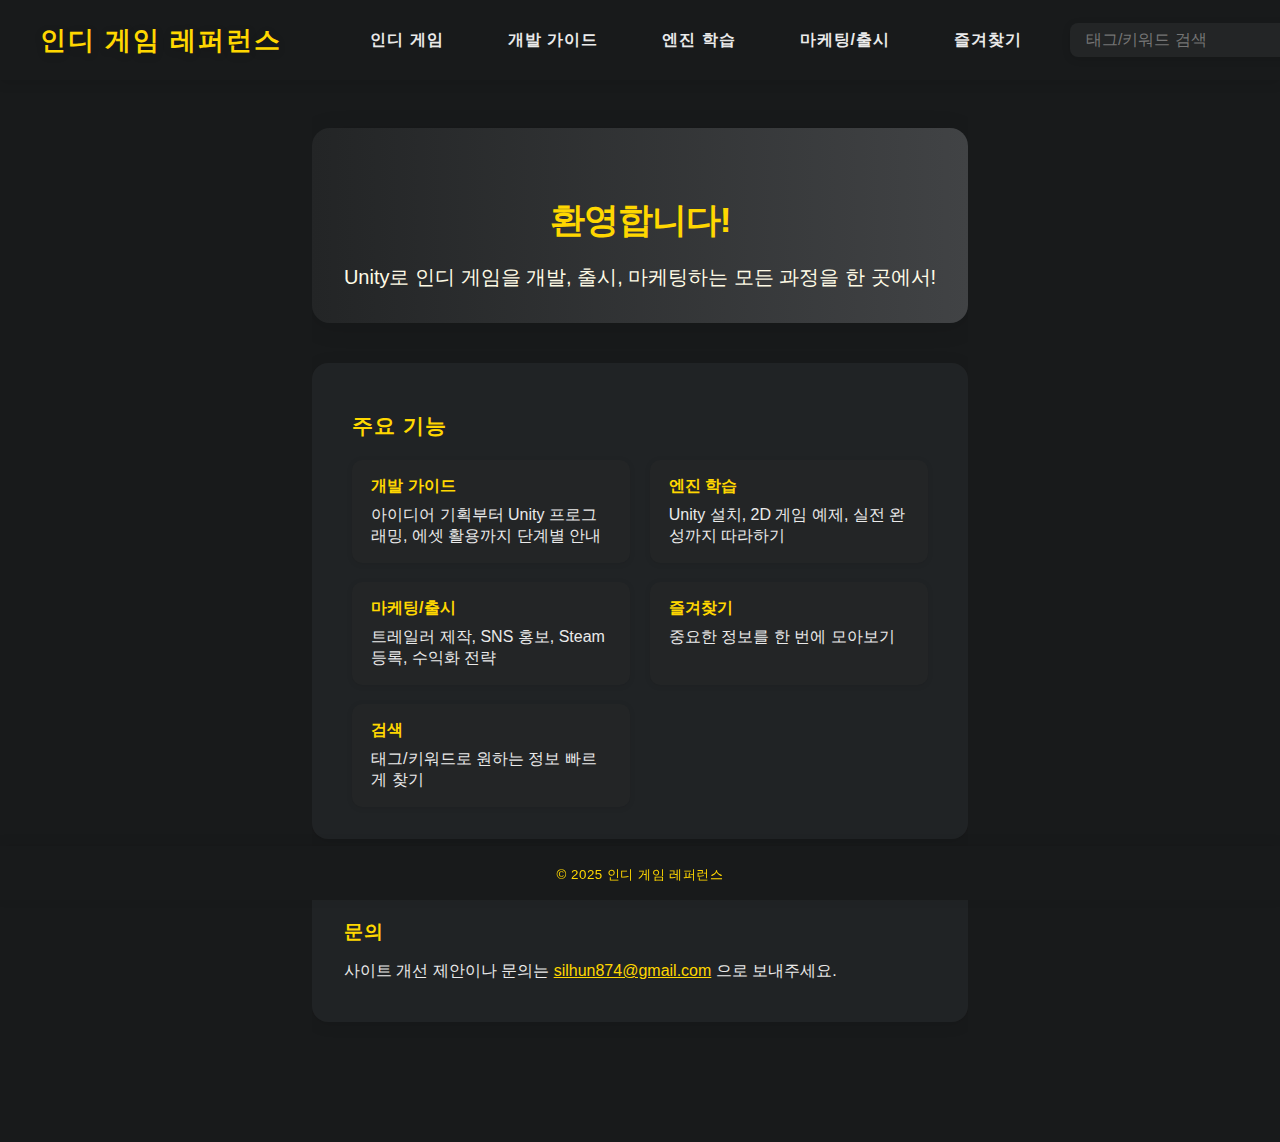
<file: IndieGame/index.html>
<!DOCTYPE html>
<html lang="ko">
<head>
  <meta charset="UTF-8">
  <title>인디 게임 레퍼런스</title>
  <link rel="stylesheet" href="style.css">
</head>
<body>
  <header>
    <div class="header-inner">
      <h1 id="main-title" style="margin-left:0; cursor:pointer;">인디 게임 레퍼런스</h1>
      <nav>
        <ul>
          <li class="dropdown">
            <a href="#" data-page="about">인디 게임</a>
            <ul class="dropdown-menu">
              <li><a href="#" data-detail="인디 게임">소개/특징</a></li>
            </ul>
          </li>
          <li class="dropdown">
            <a href="#" data-page="guide">개발 가이드</a>
            <ul class="dropdown-menu">
              <li><a href="#" data-detail="기획">기획</a></li>
              <li><a href="#" data-detail="그래픽/사운드">그래픽/사운드</a></li>
              <li><a href="#" data-detail="프로그래밍">프로그래밍</a></li>
              <li><a href="#" data-detail="에셋 추천">에셋 추천</a></li>
            </ul>
          </li>
          <li class="dropdown">
            <a href="#" data-page="engine">엔진 학습</a>
            <ul class="dropdown-menu">
              <li><a href="#" data-detail="설치 및 환경 세팅">설치 및 환경 세팅</a></li>
              <li><a href="#" data-detail="2D 게임 예제">2D 게임 예제</a></li>
              <li><a href="#" data-detail="간단한 2D 게임 완성">간단한 2D 게임 완성</a></li>
            </ul>
          </li>
          <li class="dropdown">
            <a href="#" data-page="marketing">마케팅/출시</a>
            <ul class="dropdown-menu">
              <li><a href="#" data-detail="SNS 마케팅">SNS 마케팅</a></li>
              <li><a href="#" data-detail="플랫폼 배포">플랫폼 배포</a></li>
              <li><a href="#" data-detail="수익화">수익화</a></li>
            </ul>
          </li>
          <li><a href="#" data-page="favorites">즐겨찾기</a></li>
        </ul>
      </nav>
      <form id="searchForm" style="margin-left:auto; display:flex; align-items:center;">
        <input type="text" id="searchInput" placeholder="태그/키워드 검색" autocomplete="off">
        <button type="submit" id="searchBtn" style="margin-left:0.5rem; background:#ffd700; border:none; border-radius:4px; padding:0.5rem 1rem; font-weight:bold; cursor:pointer; color:#181a1b;">검색</button>
      </form>
    </div>
  </header>
  <main id="content">
    <!-- 동적으로 내용이 바뀝니다 -->
  </main>
  <footer>
    <small>© 2025 인디 게임 레퍼런스</small>
  </footer>
  <script src="app.js"></script>
</body>
</html>
</file>
<file: IndieGame/style.css>
body {
  font-family: 'Pretendard', 'Segoe UI', 'Apple SD Gothic Neo', sans-serif;
  margin: 0;
  background: #181a1b;
  color: #eaeaea;
  min-height: 100vh;
  display: flex;
  flex-direction: column;
  overflow-y: auto;
}

header {
  background: #181a1b;
  color: #fff;
  padding: 0;
  box-shadow: 0 2px 12px rgba(0,0,0,0.12);
  position: relative;
  z-index: 10;
}

.header-inner {
  max-width: 1200px;
  margin: 0 auto;
  padding: 0 2rem;
  display: flex;
  align-items: center;
  height: 80px;
  justify-content: flex-start;
  flex-wrap: nowrap;      /* 한 줄로 고정 */
  gap: 2rem;
}

header h1 {
  margin: 0 2.5rem 0 0;
  font-size: 1.6rem;
  font-weight: 900;
  letter-spacing: 2px;
  color: #ffd700;
  text-shadow: 0 2px 8px rgba(0,0,0,0.18);
  transition: color 0.2s;
  white-space: nowrap;    /* 줄바꿈 방지 */
}

nav ul {
  list-style: none;
  padding: 0;
  margin: 0;
  display: flex;
  gap: 2rem;
  align-items: center;
  flex-wrap: nowrap;
  position: relative;
}

nav li {
  white-space: nowrap;    /* 메뉴 항목 줄바꿈 방지 */
}

form#searchForm {
  margin-left: auto;
  display: flex;
  align-items: center;
  flex-wrap: nowrap;      /* 검색폼도 한 줄로 */
}

#searchInput {
  min-width: 180px;
  max-width: 240px;
  padding: 0.5rem 1rem;
  border-radius: 8px;
  border: none;
  font-size: 1rem;
  background: #232526;
  color: #ffd700;
  box-shadow: 0 2px 8px rgba(0,0,0,0.12);
  transition: box-shadow 0.2s, background 0.2s;
  outline: none;
  white-space: nowrap;    /* 검색창 줄바꿈 방지 */
}

#searchBtn {
  margin-left: 0.5rem;
  background: #ffd700;
  border: none;
  border-radius: 4px;
  padding: 0.5rem 1rem;
  font-weight: bold;
  cursor: pointer;
  color: #181a1b;
  white-space: nowrap;    /* 버튼 줄바꿈 방지 */
}

nav a {
  color: #eaeaea;
  text-decoration: none;
  font-weight: 700;
  font-size: 1rem;
  padding: 0.5rem 1rem;
  border-radius: 6px;
  transition: 
    background 0.2s, 
    color 0.2s, 
    box-shadow 0.25s cubic-bezier(.4,2,.6,1),
    transform 0.18s cubic-bezier(.4,2,.6,1);
  position: relative;
  letter-spacing: 1px;
  display: block;
}

nav a:hover, nav a.active {
  background: #ffd700;
  color: #181a1b;
  font-weight: 900;
  box-shadow: 0 6px 24px 0 rgba(255,215,0,0.18), 0 1.5px 0 #ffd700;
  transform: translateY(-2px) scale(1.06);
  text-decoration: none;
  outline: none;
}

nav a:focus-visible {
  outline: 2px solid #ffd700;
  outline-offset: 2px;
}

main {
  padding: 3rem 0 5rem 0;
  min-height: 60vh;
  flex: 1 0 auto;
  overflow-y: auto;
  max-width: 1200px;
  margin: 0 auto;
}

section {
  margin-bottom: 2.5rem;
  background: rgba(34,36,38,0.85);
  border-radius: 16px;
  padding: 2rem 2.5rem;
  box-shadow: 0 2px 16px rgba(0,0,0,0.10);
}

section h2 {
  font-size: 1.5rem;
  font-weight: 800;
  color: #ffd700;
  margin-bottom: 1.2rem;
  letter-spacing: 1px;
}

button.favorite {
  background: #ffd700;
  border: none;
  padding: 0.3rem 0.7rem;
  margin-left: 0.5rem;
  cursor: pointer;
  border-radius: 4px;
  font-size: 1em;
  transition: background 0.2s;
  color: #181a1b;
  font-weight: bold;
  vertical-align: middle;
}
button.favorite:hover {
  background: #ff8c00;
  color: #fff;
}

footer {
  background: #181a1b;
  color: #ffd700;
  text-align: center;
  padding: 1.2rem 0 1rem 0;
  position: fixed;
  left: 0;
  bottom: 0;
  width: 100%;
  margin-top: 0;
  z-index: 100;
  font-size: 1rem;
  letter-spacing: 0.5px;
  box-shadow: 0 -2px 12px rgba(0,0,0,0.08);
}

/* 추가된 스타일 */
.main-visual {
  background: linear-gradient(90deg, #232526 0%, #414345 100%);
  border-radius: 18px;
  padding: 2.5rem 2rem 2rem 2rem;
  margin-bottom: 2.5rem;
  box-shadow: 0 4px 24px rgba(0,0,0,0.12);
  text-align: center;
}
.main-visual h2 {
  font-size: 2.2rem;
  color: #ffd700;
  margin-bottom: 1rem;
  font-weight: 900;
  letter-spacing: -1px;
}
.main-desc {
  font-size: 1.25rem;
  color: #fffbe6;
  margin-bottom: 0;
}

.features {
  background: rgba(34,36,38,0.92);
  border-radius: 16px;
  padding: 2rem 2.5rem;
  margin-bottom: 2.5rem;
  box-shadow: 0 2px 16px rgba(0,0,0,0.10);
}
.features h2 {
  color: #ffd700;
  font-size: 1.3rem;
  margin-bottom: 1.2rem;
}
.feature-list {
  list-style: none;
  padding: 0;
  margin: 0;
  display: grid;
  grid-template-columns: repeat(auto-fit, minmax(220px, 1fr));
  gap: 1.2rem;
}
.feature-list li {
  background: #232526;
  border-radius: 10px;
  padding: 1rem 1.2rem;
  color: #ffd700;
  font-weight: 700;
  box-shadow: 0 1px 6px rgba(0,0,0,0.08);
  display: flex;
  flex-direction: column;
  gap: 0.5rem;
}
.feature-list li span {
  color: #eaeaea;
  font-weight: 400;
  font-size: 1rem;
}

.contact {
  background: rgba(34,36,38,0.92);
  border-radius: 16px;
  padding: 1.5rem 2rem;
  box-shadow: 0 2px 16px rgba(0,0,0,0.10);
  margin-bottom: 2.5rem;
}
.contact h2 {
  color: #ffd700;
  font-size: 1.2rem;
  margin-bottom: 0.7rem;
}
.contact a {
  color: #ffd700;
  text-decoration: underline;
}
.contact a:hover {
  color: #ff8c00;
}

nav li.dropdown {
  position: relative;
}

nav .dropdown-menu {
  display: none;
  position: absolute;
  top: 100%;
  left: 0;
  min-width: 160px;
  background: #232526;
  border-radius: 8px;
  box-shadow: 0 4px 16px rgba(0,0,0,0.18);
  z-index: 100;
  padding: 0.5rem 0;
}

nav li.dropdown:hover .dropdown-menu,
nav li.dropdown:focus-within .dropdown-menu {
  display: block;
}

nav .dropdown-menu li {
  white-space: nowrap;
}

nav .dropdown-menu a {
  display: block;
  padding: 0.5rem 1.2rem;
  color: #ffd700;
  text-decoration: none;
  font-weight: 600;
  border-radius: 4px;
  transition: background 0.15s, color 0.15s;
}

nav .dropdown-menu a:hover {
  background: #ffd700;
  color: #181a1b;
}

/* 반응형 */
@media (max-width: 1200px) {
  .header-inner {
    padding: 0 1rem;
    gap: 1rem;
  }
  nav ul {
    gap: 1rem;
  }
  #searchInput {
    min-width: 120px;
    max-width: 160px;
  }
}

@media (max-width: 900px) {
  .header-inner {
    flex-wrap: wrap; /* 모바일에서는 줄바꿈 허용 */
    height: auto;
    gap: 0.5rem;
  }
  header h1 {
    font-size: 1.1rem;
    margin-right: 1rem;
  }
  nav ul {
    gap: 0.7rem;
  }
  #searchInput {
    width: 100px;
    min-width: 80px;
  }
}
</file>
